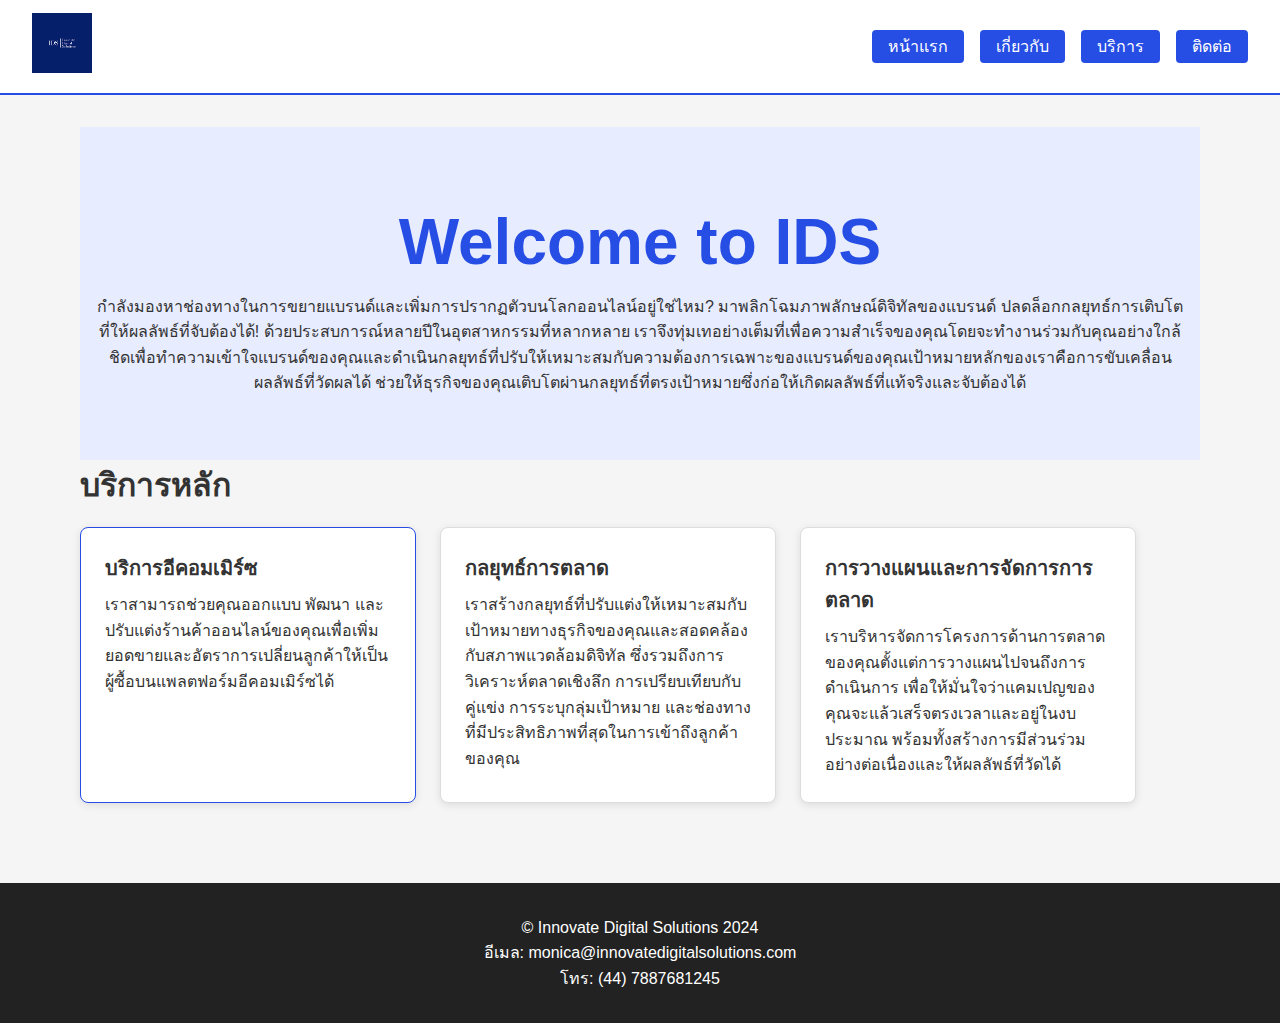
<file: index.html>
<!DOCTYPE html>
<html lang="th">
  <head>
    <meta charset="UTF-8" />
    <meta name="viewport" content="width=device-width, initial-scale=1.0" />
    <title>ConcertTicket</title>
    <link rel="stylesheet" href="styles.css" />
  </head>

  <body>
    <header id="header">
      <div class="logo">
        <img src="images/logo.png" alt="Logo" />
      </div>

      <nav>
        <ul class="nav-menu">
          <li><a href="index.html" class="btn">หน้าแรก</a></li>
          <li><a href="about.html" class="btn">เกี่ยวกับ</a></li>
          <li><a href="services.html" class="btn">บริการ</a></li>
          <li><a href="contact.html" class="btn">ติดต่อ</a></li>
        </ul>
      </nav>
    </header>

    <main class="container">
      <section class="welcome">
        <h1>Welcome to IDS</h1>
        <p class="intro">
          ​กำลังมองหาช่องทางในการขยายแบรนด์และเพิ่มการปรากฏตัวบนโลกออนไลน์อยู่ใช่ไหม?
          มาพลิกโฉมภาพลักษณ์ดิจิทัลของแบรนด์
          ปลดล็อกกลยุทธ์การเติบโตที่ให้ผลลัพธ์ที่จับต้องได้!
          ด้วยประสบการณ์หลายปีในอุตสาหกรรมที่หลากหลาย
          เราจึงทุ่มเทอย่างเต็มที่เพื่อความสำเร็จของคุณโดยจะทำงานร่วมกับคุณอย่างใกล้ชิดเพื่อทำความเข้าใจแบรนด์ของคุณและดำเนินกลยุทธ์ที่ปรับให้เหมาะสมกับความต้องการเฉพาะของแบรนด์ของคุณเป้าหมายหลักของเราคือการขับเคลื่อนผลลัพธ์ที่วัดผลได้
          ช่วยให้ธุรกิจของคุณเติบโตผ่านกลยุทธ์ที่ตรงเป้าหมายซึ่งก่อให้เกิดผลลัพธ์ที่แท้จริงและจับต้องได้
        </p>
      </section>

      <section class="suggest">
        <h2>บริการหลัก</h2>
        <ul>
          <li class="card">
            <h3>บริการอีคอมเมิร์ซ</h3>
            <p>
              เราสามารถช่วยคุณออกแบบ พัฒนา
              และปรับแต่งร้านค้าออนไลน์ของคุณเพื่อเพิ่มยอดขายและอัตราการเปลี่ยนลูกค้าให้เป็นผู้ซื้อบนแพลตฟอร์มอีคอมเมิร์ซได้
            </p>
          </li>

          <li class="card">
            <h3>​กลยุทธ์การตลาด</h3>
            <p>
              เราสร้างกลยุทธ์ที่ปรับแต่งให้เหมาะสมกับเป้าหมายทางธุรกิจของคุณและสอดคล้องกับสภาพแวดล้อมดิจิทัล
              ซึ่งรวมถึงการวิเคราะห์ตลาดเชิงลึก การเปรียบเทียบกับคู่แข่ง
              การระบุกลุ่มเป้าหมาย
              และช่องทางที่มีประสิทธิภาพที่สุดในการเข้าถึงลูกค้าของคุณ
            </p>
          </li>

          <li class="card">
            <h3>การวางแผนและการจัดการการตลาด</h3>
            <p>
              เราบริหารจัดการโครงการด้านการตลาดของคุณตั้งแต่การวางแผนไปจนถึงการดำเนินการ
              เพื่อให้มั่นใจว่าแคมเปญของคุณจะแล้วเสร็จตรงเวลาและอยู่ในงบประมาณ
              พร้อมทั้งสร้างการมีส่วนร่วมอย่างต่อเนื่องและให้ผลลัพธ์ที่วัดได้
            </p>
          </li>
        </ul>
      </section>
    </main>

    <footer id="footer">
      <p>&copy; Innovate Digital Solutions 2024</p>
      <p>อีเมล: monica@innovatedigitalsolutions.com</p>
      <p>โทร: (44) 7887681245</p>
    </footer>
  </body>
</html>
</file>
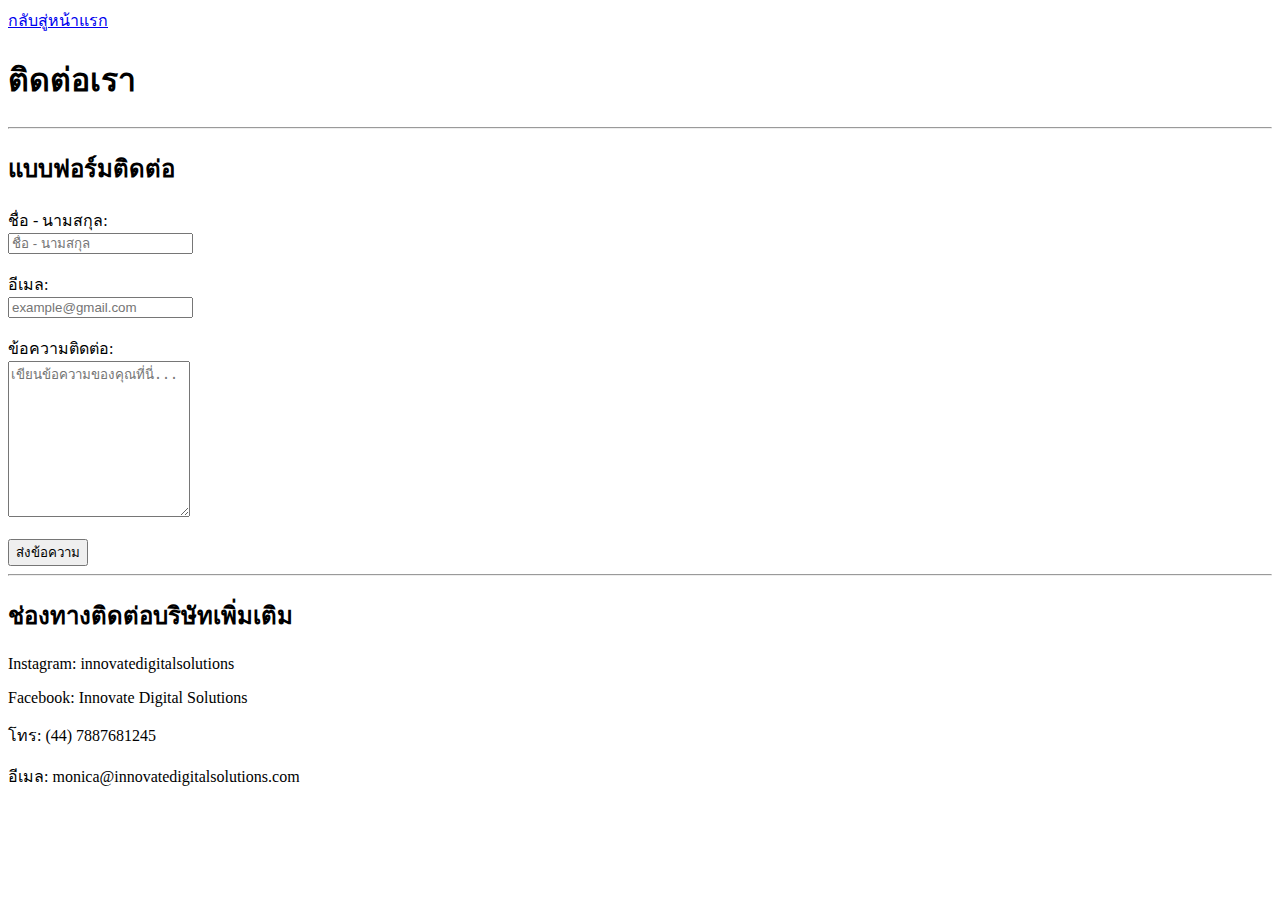
<file: contact.html>
<!DOCTYPE html>
<html lang="th">
  <head>
    <meta charset="UTF-8" />
    <meta name="Contact" content="width=device-width, initial-scale=1.0" />
    <title>Contact</title>
  </head>

  <body>
    <header>
      <nav>
        <a href="index.html">กลับสู่หน้าแรก</a>
        <h1>ติดต่อเรา</h1>
      </nav>
      <hr />
    </header>

    <main>
      <section>
        <h2>แบบฟอร์มติดต่อ</h2>

        <form action="#" method="post">
          <label>ชื่อ - นามสกุล:</label><br />
          <input
            type="text"
            name="fullname"
            placeholder="ชื่อ - นามสกุล"
            required
          /><br /><br />

          <label>อีเมล:</label><br />
          <input
            type="email"
            name="email"
            placeholder="example@gmail.com"
            required
          /><br /><br />

          <label>ข้อความติดต่อ:</label><br />
          <textarea
            name="message"
            rows="10"
            placeholder="เขียนข้อความของคุณที่นี่..."
            required
          ></textarea
          ><br /><br />

          <button type="submit">ส่งข้อความ</button>
        </form>
      </section>
      <hr />
      <section>
        <h2>ช่องทางติดต่อบริษัทเพิ่มเติม</h2>
        <p>Instagram: innovatedigitalsolutions</p>
        <p>Facebook: Innovate Digital Solutions</p>
        <p>โทร: (44) 7887681245</p>
        <p>อีเมล: monica@innovatedigitalsolutions.com</p>
      </section>
    </main>
  </body>
</html>
</file>
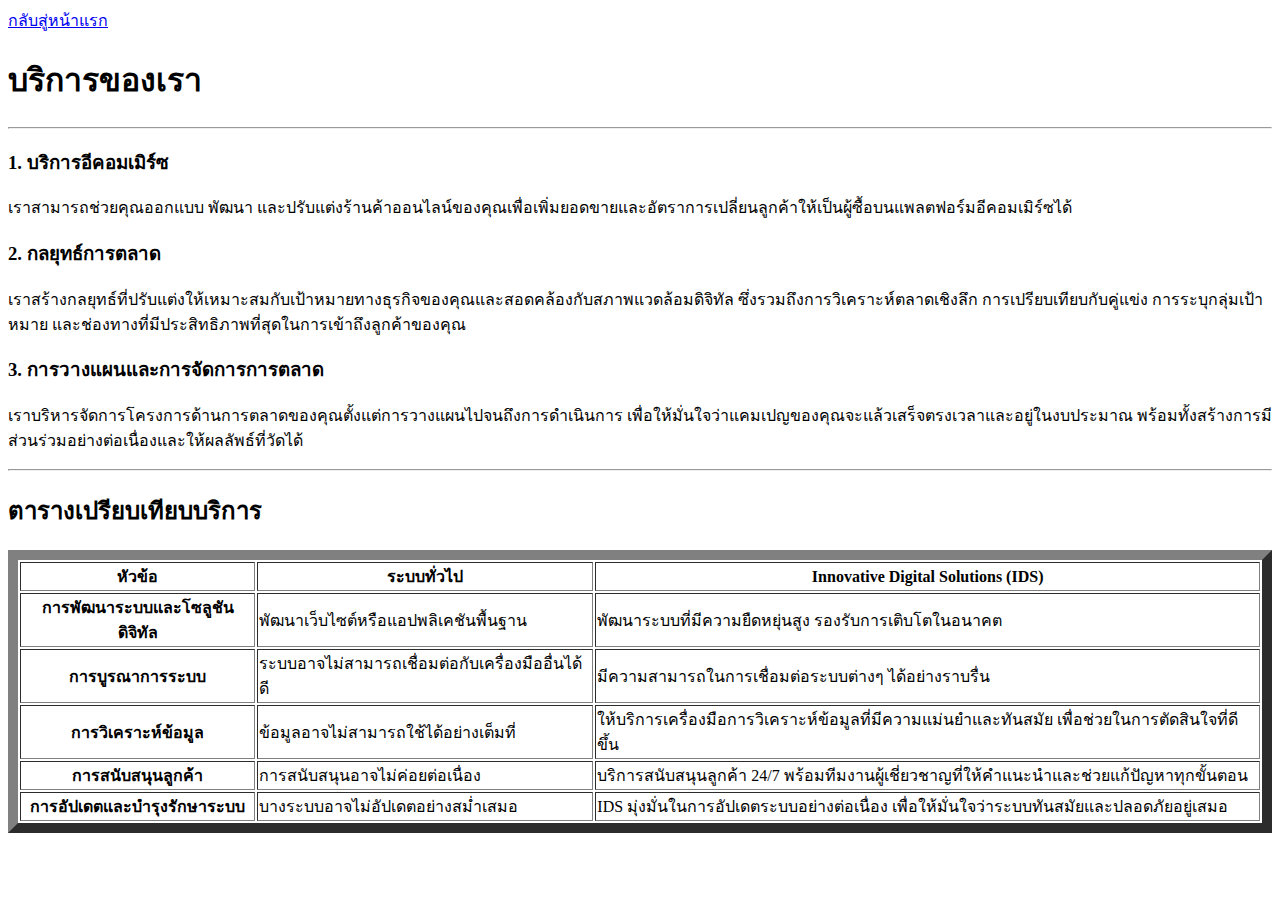
<file: services.html>
<!DOCTYPE html>
<html lang="th">
  <head>
    <meta charset="UTF-8" />
    <meta name="services" content="width=device-width, initial-scale=1.0" />
    <title>services</title>
  </head>

  <body>
    <header>
      <nav>
        <a href="index.html">กลับสู่หน้าแรก</a>
        <h1>บริการของเรา</h1>
      </nav>
      <hr />
    </header>

    <main>
      <section>
        <h3>1. บริการอีคอมเมิร์ซ</h3>
        <p>
          เราสามารถช่วยคุณออกแบบ พัฒนา และปรับแต่งร้านค้าออนไลน์ของคุณเพื่อเพิ่มยอดขายและอัตราการเปลี่ยนลูกค้าให้เป็นผู้ซื้อบนแพลตฟอร์มอีคอมเมิร์ซได้
        </p>
      </section>
      <section>
        <h3>2. กลยุทธ์การตลาด</h3>
        <p>
          เราสร้างกลยุทธ์ที่ปรับแต่งให้เหมาะสมกับเป้าหมายทางธุรกิจของคุณและสอดคล้องกับสภาพแวดล้อมดิจิทัล ซึ่งรวมถึงการวิเคราะห์ตลาดเชิงลึก การเปรียบเทียบกับคู่แข่ง การระบุกลุ่มเป้าหมาย และช่องทางที่มีประสิทธิภาพที่สุดในการเข้าถึงลูกค้าของคุณ
        </p>
      </section>
      <section>
        <h3>3. การวางแผนและการจัดการการตลาด</h3>
        <p>
          เราบริหารจัดการโครงการด้านการตลาดของคุณตั้งแต่การวางแผนไปจนถึงการดำเนินการ เพื่อให้มั่นใจว่าแคมเปญของคุณจะแล้วเสร็จตรงเวลาและอยู่ในงบประมาณ พร้อมทั้งสร้างการมีส่วนร่วมอย่างต่อเนื่องและให้ผลลัพธ์ที่วัดได้
        </p>
      </section>

      <hr />

      <section>
        <h2>ตารางเปรียบเทียบบริการ</h2>
        <table border="10">
          <thead>
            <tr>
              <th>หัวข้อ</th>
              <th>ระบบทั่วไป</th>
              <th>Innovative Digital Solutions (IDS)</th>
            </tr>
          </thead>

          <tbody>
            <tr>
              <th class="col-title">การพัฒนาระบบและโซลูชันดิจิทัล</th>
              <td>พัฒนาเว็บไซต์หรือแอปพลิเคชันพื้นฐาน</td>
              <td>พัฒนาระบบที่มีความยืดหยุ่นสูง รองรับการเติบโตในอนาคต</td>
            </tr>

            <tr>
              <th class="col-title">การบูรณาการระบบ</th>
              <td>ระบบอาจไม่สามารถเชื่อมต่อกับเครื่องมืออื่นได้ดี</td>
              <td>มีความสามารถในการเชื่อมต่อระบบต่างๆ ได้อย่างราบรื่น</td>
            </tr>

            <tr>
              <th class="col-title">การวิเคราะห์ข้อมูล</th>
              <td>ข้อมูลอาจไม่สามารถใช้ได้อย่างเต็มที่</td>
              <td>
                ให้บริการเครื่องมือการวิเคราะห์ข้อมูลที่มีความแม่นยำและทันสมัย เพื่อช่วยในการตัดสินใจที่ดีขึ้น
              </td>
            </tr>

            <tr>
              <th class="col-title">การสนับสนุนลูกค้า</th>
              <td>การสนับสนุนอาจไม่ค่อยต่อเนื่อง</td>
              <td>บริการสนับสนุนลูกค้า 24/7 พร้อมทีมงานผู้เชี่ยวชาญที่ให้คำแนะนำและช่วยแก้ปัญหาทุกขั้นตอน</td>
            </tr>

            <tr>
              <th class="col-title">การอัปเดตและบำรุงรักษาระบบ</th>
              <td>บางระบบอาจไม่อัปเดตอย่างสม่ำเสมอ</td>
              <td>IDS มุ่งมั่นในการอัปเดตระบบอย่างต่อเนื่อง เพื่อให้มั่นใจว่าระบบทันสมัยและปลอดภัยอยู่เสมอ</td>
            </tr>
          </tbody>
        </table>
      </section>
    </main>
  </body>
</html>
</file>
<file: styles.css>
/* ========================
 RESET & DEFAULTS
 ======================== */
* {
  margin: 0;
  padding: 0;
  box-sizing: border-box;
}

html {
  font-size: 16px;
}

body {
  font-family: Arial, sans-serif;
  line-height: 1.6;
  background-color: #f5f5f5;
  color: #333;
}

/* ========================
 TYPOGRAPHY
 ======================== */
h1 {
  font-size: 2.5rem;
  color: #264de4;
}

h2 {
  font-size: 2rem;
  margin-bottom: 1rem;
}

h3 {
  font-size: 1.25rem;
  margin-bottom: 0.5rem;
}

p {
  font-size: 1rem;
  line-height: 1.6;
}

a {
  text-decoration: none;
  color: #264de4;
}

a:hover {
  color: #1b2fa0;
}

/* ========================
 LAYOUT & CONTAINERS
 ======================== */
.container {
  width: 90%;
  max-width: 1200px;
  margin: 0 auto;
  padding: 2rem 1rem;
}

.section {
  margin-bottom: 3rem;
}

/* ========================
 HEADER & NAV (ปรับให้เล็กลง)
 ======================== */
#header {
  position: sticky;
  top: 0;
  z-index: 100;
  background-color: #fff;
  border-bottom: 2px solid #264de4;
  padding: 0.8rem 2rem;
  display: flex;
  justify-content: space-between;
  align-items: center;
}

#header .logo img {
  height: 60px;
  width: auto;
}

.nav-menu {
  list-style: none;
  display: flex;
  gap: 1rem;
}

/* ========================
 BUTTONS
 ======================== */
.btn {
  padding: 0.5rem 1rem;
  background-color: #264de4;
  color: #fff;
  border-radius: 4px;
  transition: all 0.3s ease;
}

.btn:hover {
  background-color: #1b2fa0;
  transform: translateY(-2px);
  box-shadow: 0 4px 12px rgba(0, 0, 0, 0.15);
}

.btn:active {
  transform: translateY(0);
}

/* ========================
 HERO / WELCOME
 ======================== */
.welcome {
  text-align: center;
  padding: 4rem 1rem;
  background-color: #e8ecff;
}

.welcome h1 {
  font-size: 5vw; /* viewport unit */
}

/* ========================
 CARDS / SERVICES
 ======================== */
.suggest ul {
  list-style: none;
  display: flex;
  gap: 1.5rem;
  flex-wrap: wrap;
}

.card {
  background-color: #fff;
  padding: 1.5rem;
  border: 1px solid #ddd;
  border-radius: 8px;
  width: 30%;
  min-width: 280px;
  box-shadow: 0 2px 8px rgba(0, 0, 0, 0.1);
  transition: all 0.3s ease;
}

.card:hover {
  transform: translateY(-5px);
  box-shadow: 0 6px 16px rgba(0, 0, 0, 0.15);
}

.card:first-child {
  border-color: #264de4;
}

/* ========================
 FOOTER
 ======================== */
#footer {
  background-color: #222;
  color: #fff;
  text-align: center;
  padding: 2rem 1rem;
  margin-top: 3rem;
}

/* ========================
 IMAGES
 ======================== */
img {
  max-width: 100%;
  height: auto;
}
/* ========================
 SECTIONS / ABOUT / CONTACT
 ======================== */
.section {
  background-color: #fff;
  padding: 1.5rem 2rem;
  border-radius: 8px;
  box-shadow: 0 2px 8px rgba(0, 0, 0, 0.1);
  margin-bottom: 2rem;
}

/* ========================
 FORMS (หน้า Contact)
 ======================== */
form input,
form textarea,
form button {
  width: 100%;
  padding: 0.75rem;
  margin-bottom: 1rem;
  border: 1px solid #ccc;
  border-radius: 6px;
}

form button {
  background-color: #264de4;
  color: #fff;
  border: none;
  cursor: pointer;
  transition: all 0.3s ease;
}

form button:hover {
  background-color: #1b2fa0;
  transform: translateY(-2px);
}

/* ========================
 TABLES (หน้า Services)
 ======================== */
table {
  width: 100%;
  border-collapse: collapse;
  margin-bottom: 2rem;
}

table th,
table td {
  border: 1px solid #264de4;
  padding: 0.75rem;
  text-align: left;
  background-color: #fff;
}

table th {
  background-color: #e8ecff;
}
</file>
